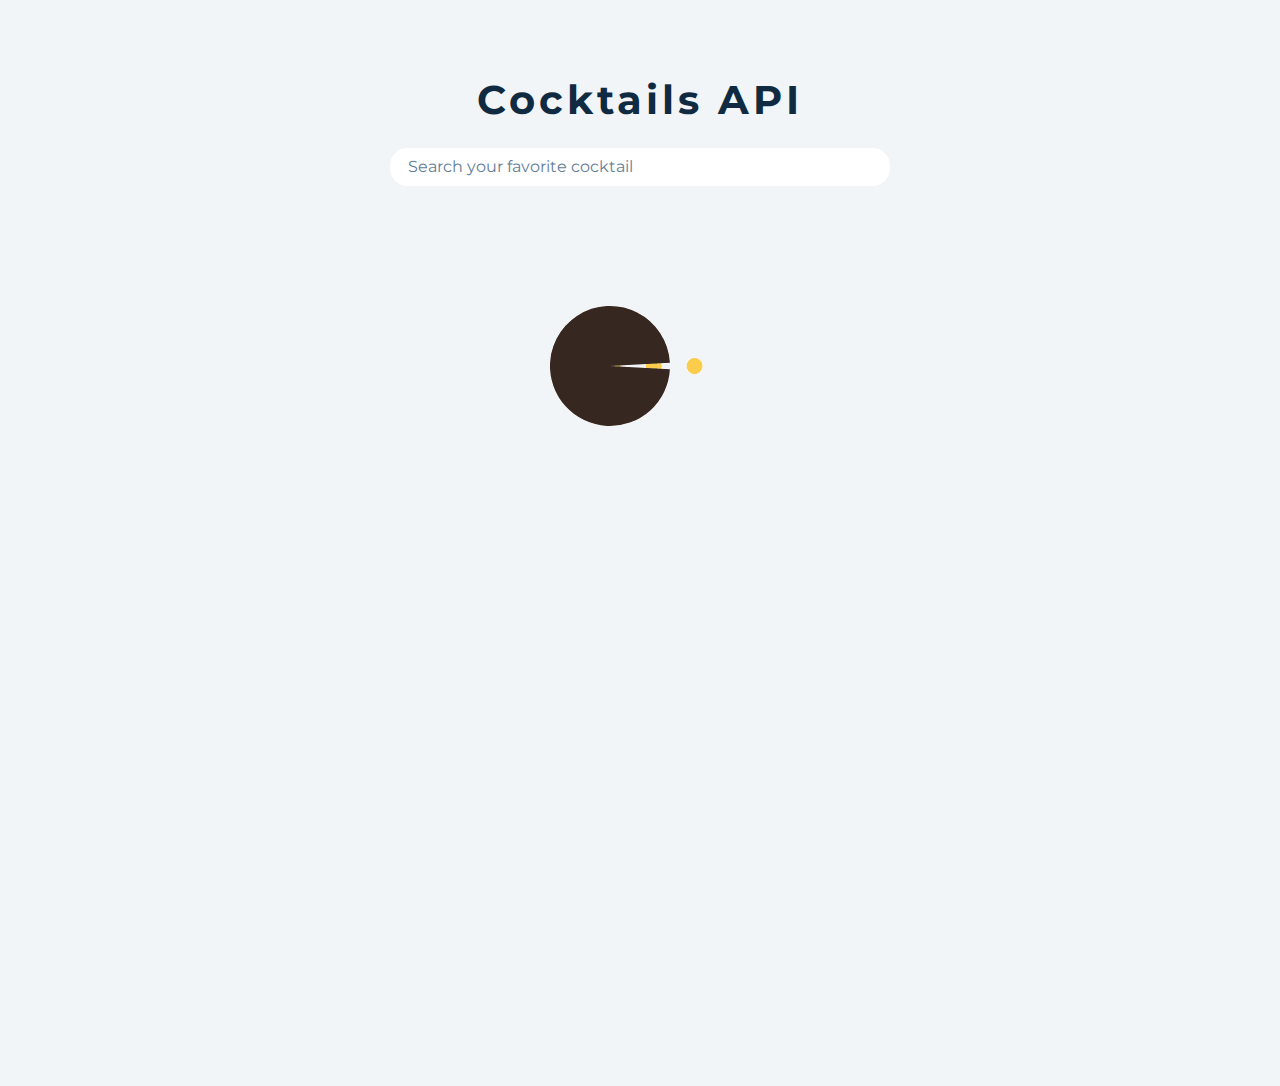
<file: JS - Cocktails/index.html>
<!DOCTYPE html>
<html lang="en">
  <head>
    <meta charset="UTF-8" />
    <meta name="viewport" content="width=device-width, initial-scale=1.0" />
    <title>Cocktails</title>

    <!-- font-awesome -->
    <link
      rel="stylesheet"
      href="https://cdnjs.cloudflare.com/ajax/libs/font-awesome/5.14.0/css/all.min.css"
    />

    <!-- css -->
    <link rel="stylesheet" href="./styles.css" />
  </head>

  <body>
    <form class="search-form">
      <h2>cocktails API</h2>
      <input
        type="text"
        placeholder="Search your favorite cocktail"
        name="drink"
      />
    </form>

    <section class="section cocktails">
      <article class="loading">
        <img src="./loading.gif" alt="loading " />
      </article>

      <h2 class="title"></h2>

      <div class="section-center"></div>
    </section>

    <!-- javascript -->
    <script type="module" src="./app.js"></script>
  </body>
</html>
</file>
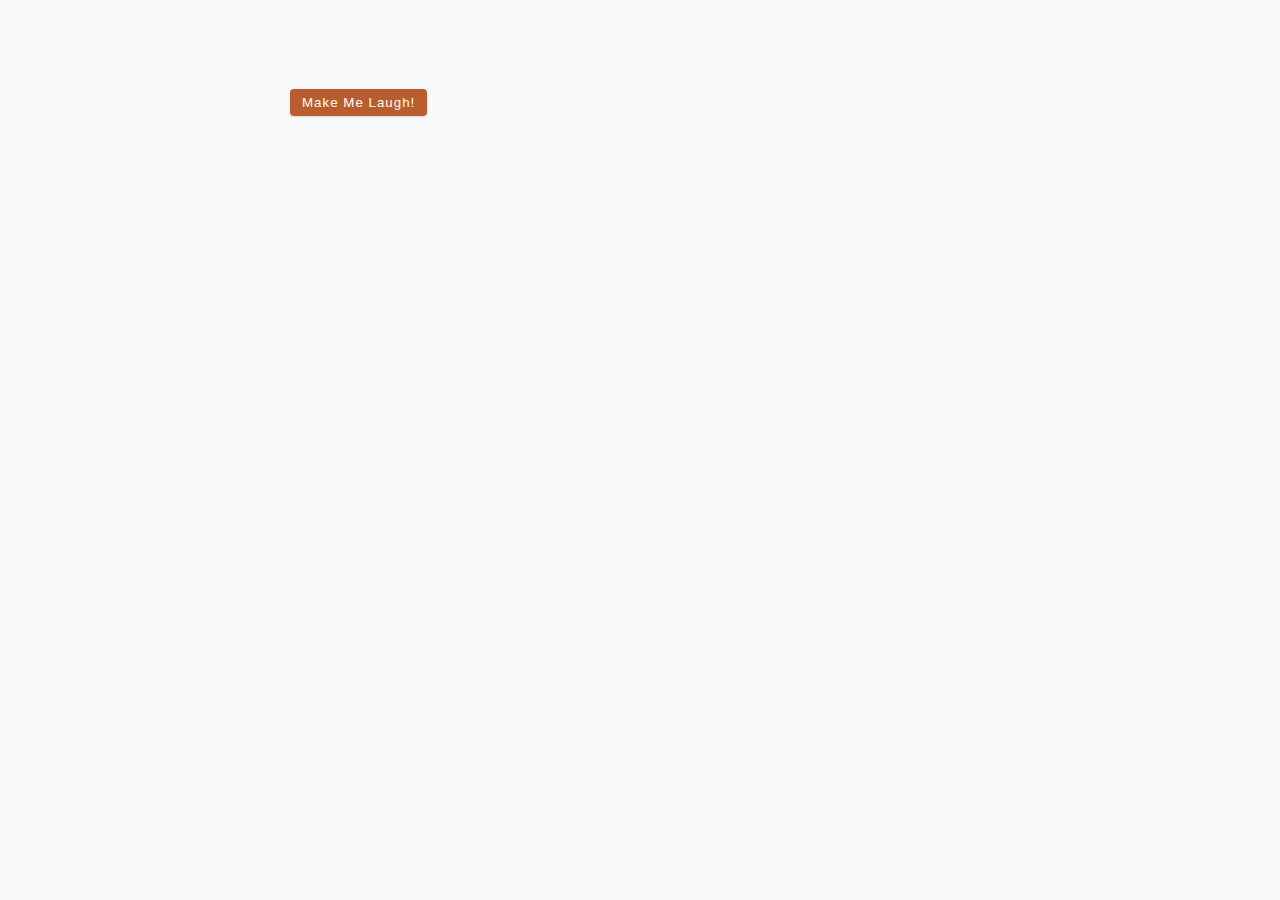
<file: JS - Random Joke/index.html>
<!DOCTYPE html>
<html lang="en">
  <head>
    <meta charset="UTF-8" />
    <meta http-equiv="X-UA-Compatible" content="IE=edge" />
    <meta name="viewport" content="width=device-width, initial-scale=1.0" />
    <title>Dad Jokes Project</title>

    <!-- styles -->
    <link rel="stylesheet" href="./styles.css" />
  </head>

  <body>
    <main>
      <div class="container">
        <button class="btn" type="button">make me laugh!</button>
        <p class="content"></p>
      </div>
    </main>

    <!-- javascript -->
    <script src="./app.js"></script>
  </body>
</html>
</file>
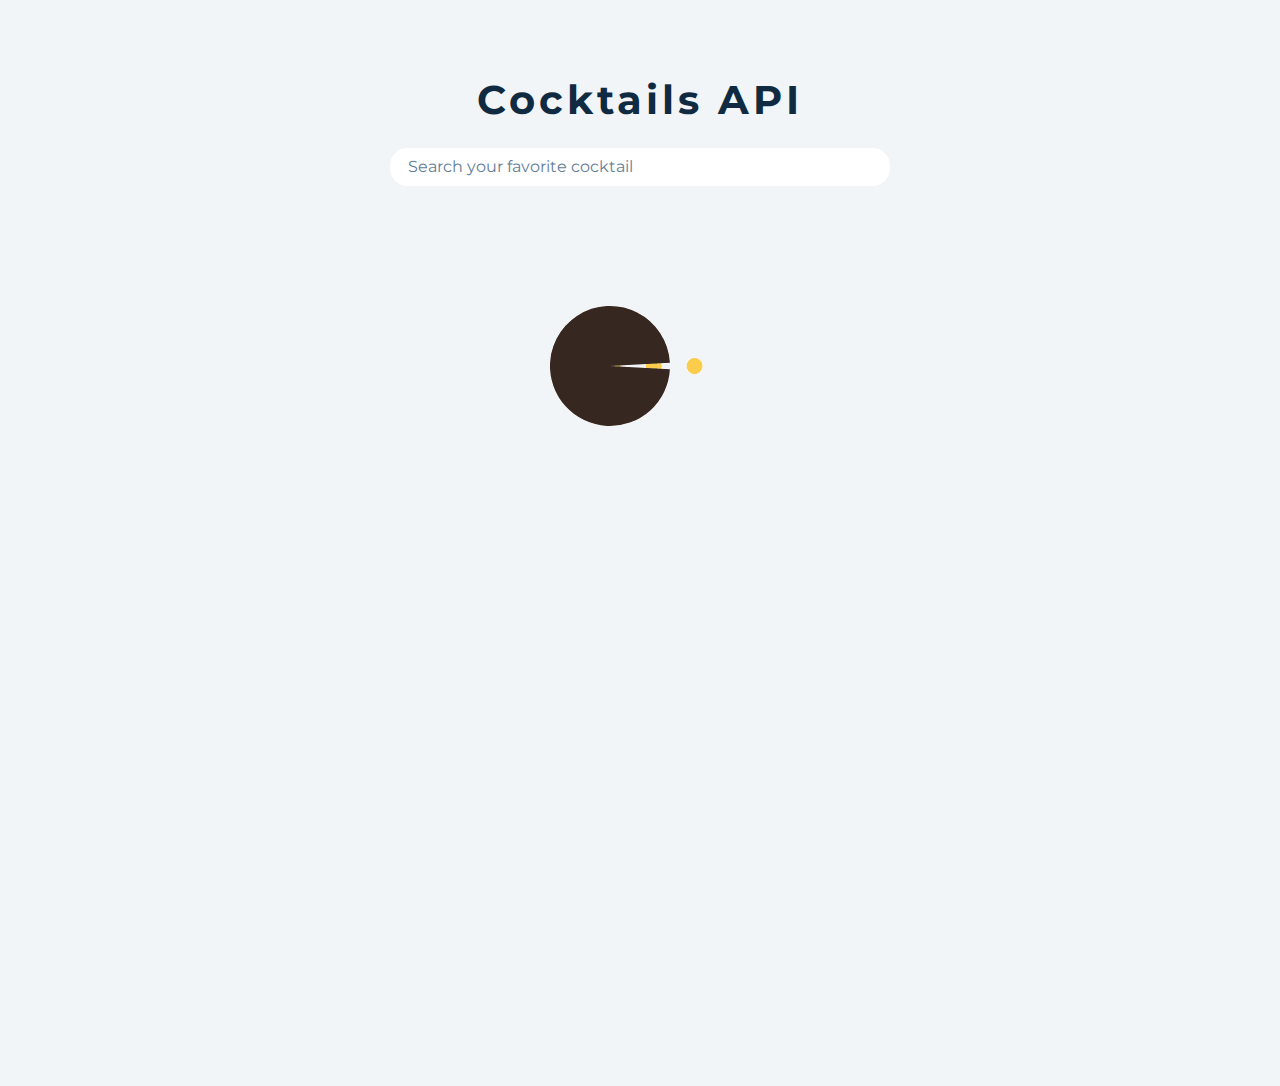
<file: JS - Cocktails/drink.html>
<!DOCTYPE html>
<html lang="en">
  <head>
    <meta charset="UTF-8" />
    <meta name="viewport" content="width=device-width, initial-scale=1.0" />
    <title>Single Cocktail</title>

    <!-- font-awesome -->
    <link
      rel="stylesheet"
      href="https://cdnjs.cloudflare.com/ajax/libs/font-awesome/5.14.0/css/all.min.css"
    />

    <!-- css -->
    <link rel="stylesheet" href="./styles.css" />
  </head>

  <body>
    <section class="loading">
      <img src="./loading.gif" alt="loading" />
    </section>

    <section class="single-drink">
      <img src="./cocktail.jpg" class="drink-img" alt="drink image" />

      <article class="drink-info">
        <h2 class="drink-name"></h2>
        <p class="drink-desc"></p>
        <ul class="drink-ingredients"></ul>

        <a href="index.html" class="btn">all cocktails</a>
      </article>
    </section>

    <!-- javascript -->
    <script type="module" src="./singleDrink.js"></script>
  </body>
</html>
</file>
<file: JS - Cocktails/styles.css>
/*
=============== 
Fonts
===============
*/
@import url("https://fonts.googleapis.com/css2?family=Montserrat:wght@300;400;500;600;700&display=swap");

/*
=============== 
Variables
===============
*/

:root {
  /* dark shades of primary color*/
  --clr-primary-1: hsl(205, 86%, 17%);
  --clr-primary-2: hsl(205, 77%, 27%);
  --clr-primary-3: hsl(205, 72%, 37%);
  --clr-primary-4: hsl(205, 63%, 48%);
  /* primary/main color */
  --clr-primary-5: #49a6e9;
  /* lighter shades of primary color */
  --clr-primary-6: hsl(205, 89%, 70%);
  --clr-primary-7: hsl(205, 90%, 76%);
  --clr-primary-8: hsl(205, 86%, 81%);
  --clr-primary-9: hsl(205, 90%, 88%);
  --clr-primary-10: hsl(205, 100%, 96%);
  /* darkest grey - used for headings */
  --clr-grey-1: hsl(209, 61%, 16%);
  --clr-grey-2: hsl(211, 39%, 23%);
  --clr-grey-3: hsl(209, 34%, 30%);
  --clr-grey-4: hsl(209, 28%, 39%);
  /* grey used for paragraphs */
  --clr-grey-5: hsl(210, 22%, 49%);
  --clr-grey-6: hsl(209, 23%, 60%);
  --clr-grey-7: hsl(211, 27%, 70%);
  --clr-grey-8: hsl(210, 31%, 80%);
  --clr-grey-9: hsl(212, 33%, 89%);
  --clr-grey-10: hsl(210, 36%, 96%);
  --clr-white: #fff;
  --clr-red-dark: hsl(360, 67%, 44%);
  --clr-red-light: hsl(360, 71%, 66%);
  --clr-green-dark: hsl(125, 67%, 44%);
  --clr-green-light: hsl(125, 71%, 66%);
  --clr-black: #222;
  --ff-primary: "Montserrat", sans-serif;
  --ff-secondary: "Montserrat", sans-serif;
  --transition: all 0.3s linear;
  --spacing: 0.25rem;
  --radius: 1.1rem;
  --light-shadow: 0 5px 15px rgba(0, 0, 0, 0.1);
  --dark-shadow: 0 5px 15px rgba(0, 0, 0, 0.2);
  --max-width: 1170px;
  --fixed-width: 620px;
}
/*
=============== 
Global Styles
===============
*/

*,
::after,
::before {
  margin: 0;
  padding: 0;
  box-sizing: border-box;
}
body {
  font-family: var(--ff-secondary);
  background: var(--clr-grey-10);
  color: var(--clr-grey-1);
  line-height: 1.5;
  font-size: 0.875rem;
}
ul {
  list-style-type: none;
}
a {
  text-decoration: none;
}

h1,
h2,
h3,
h4 {
  letter-spacing: var(--spacing);
  text-transform: capitalize;
  line-height: 1.25;
  margin-bottom: 0.75rem;
  font-family: var(--ff-primary);
}
h1 {
  font-size: 3rem;
}
h2 {
  font-size: 2rem;
}
h3 {
  font-size: 1.25rem;
}
h4 {
  font-size: 0.875rem;
}
p {
  margin-bottom: 1.25rem;
  color: var(--clr-grey-5);
}
@media screen and (min-width: 800px) {
  h1 {
    font-size: 4rem;
  }
  h2 {
    font-size: 2.5rem;
  }
  h3 {
    font-size: 1.75rem;
  }
  h4 {
    font-size: 1rem;
  }
  body {
    font-size: 1rem;
  }
  h1,
  h2,
  h3,
  h4 {
    line-height: 1;
  }
}
/*  global classes */

.btn {
  text-transform: uppercase;
  background: var(--clr-primary-5);
  color: var(--clr-white);
  padding: 0.375rem 0.75rem;
  letter-spacing: var(--spacing);
  display: block;
  transition: var(--transition);
  font-size: 0.875rem;
  border: 2px solid var(--clr-primary-5);
  cursor: pointer;
  box-shadow: 0 1px 3px rgba(0, 0, 0, 0.2);
  border-radius: var(--radius);
}
.btn:hover {
  color: var(--clr-primary-5);
  background: var(--clr-primary-1);
  border-color: var(--clr-primary-1);
}
/* section */
.section {
  padding: 5rem 0;
}

.section-center {
  width: 85vw;
  margin: 0 auto;
  max-width: 1170px;
}
@media screen and (min-width: 576px) {
  .section-center {
    display: grid;
    grid-template-columns: repeat(auto-fill, minmax(300px, 1fr));
    column-gap: 4rem;
  }
}
@media screen and (min-width: 992px) {
  .section-center {
    width: 95vw;
  }
}
/* loading */
.loading {
  min-height: 100vh;
  display: grid;
  justify-content: center;
  position: absolute;
  top: 0;
  left: 0;
  width: 100%;
  height: 100%;
  background: var(--clr-grey-10);
  padding-top: 5rem;
  z-index: 999;
}

.hide-loading {
  display: none;
}

/* search form */
.search-form {
  text-align: center;
  padding-top: 5rem;
  width: 85vw;
  max-width: 500px;
  margin: 0 auto;
}

input {
  width: 100%;
  font-size: 1rem;
  border-color: transparent;
  margin-top: 1rem;
  padding: 0.5rem 1rem;
}
input {
  border-radius: var(--radius);
}
input::placeholder {
  font-family: var(--ff-primary);
  /* text-transform: capitalize; */
  color: var(--clr-grey-5);
}

/* cocktails */
.cocktails {
  position: relative;
}
.title {
  font-size: 2rem;
  text-align: center;
}

.cocktail {
  background: var(--clr-white);
  border-radius: var(--radius);
  box-shadow: var(--light-shadow);
  transition: var(--transition);
  margin-bottom: 3rem;
  position: relative;
}
.cocktail:hover {
  box-shadow: var(--dark-shadow);
  transform: scale(1.005);
}
.cocktail img {
  width: 100%;
  display: block;
  border-radius: var(--radius);
  border: 10px solid var(--clr-white);
  transition: var(--transition);
  height: 268px;
  object-fit: cover;
}
.cocktail:hover img {
  filter: blur(2px) grayscale(50%);
}
.cocktail h3 {
  position: absolute;
  bottom: -1rem;
  right: -1rem;
  background: var(--clr-black);
  color: var(--clr-white);
  padding: 1rem 1.5rem;
  text-align: center;
  margin-bottom: 0;
  text-transform: uppercase;
  font-family: var(--ff-primary);
  font-size: 2rem;
  border-radius: var(--radius);
}

/* single cocktail */
.single-drink {
  width: 85vw;
  max-width: var(--max-width);
  margin: 0 auto;
  margin-top: 4rem;
}
.drink-img {
  width: 100%;
  height: 400px;
  object-fit: cover;
  display: block;
  border: 10px solid var(--clr-white);
  border-radius: var(--radius);
}
@media screen and (min-width: 992px) {
  .single-drink {
    display: grid;
    grid-template-columns: 1fr 1fr;
    column-gap: 3rem;
  }
}
.drink-info {
  padding-top: 2rem;
  padding-bottom: 2rem;
}

.drink-ingredients .far {
  margin-right: 1rem;
}

.single-drink .btn {
  font-family: var(--ff-primary);
  display: inline-block;
  margin-top: 2rem;
}
</file>
<file: JS - Random Joke/styles.css>
*,
::after,
::before {
  box-sizing: border-box;
}

:root {
  --primary-100: hsl(21, 94%, 87%);
  --primary-200: hsl(21, 80%, 74%);
  --primary-300: hsl(21, 65%, 59%);
  --primary-400: hsl(21, 57%, 50%);
  /* primary/main color */
  --primary-500: hsl(21, 62%, 45%);
  --primary-600: hsl(21, 77%, 34%);
  --primary-700: hsl(21, 81%, 29%);
  --primary-800: hsl(21, 84%, 25%);
  --primary-900: hsl(21, 91%, 17%);

  /* grey */
  --grey-50: #f8fafc;
  --grey-100: #f1f5f9;
  --grey-200: #e2e8f0;
  --grey-300: #cbd5e1;
  --grey-400: #94a3b8;
  --grey-500: #64748b;
  --grey-600: #475569;
  --grey-700: #334155;
  --grey-800: #1e293b;
  --grey-900: #0f172a;
  /* rest of the colors */
  --black: #222;
  --white: #fff;
  --red-light: #f8d7da;
  --red-dark: #842029;
  --green-light: #d1e7dd;
  --green-dark: #0f5132;

  --smallText: 0.7em;
  /* rest of the vars */
  --backgroundColor: var(--grey-50);
  --textColor: var(--grey-900);
  --borderRadius: 0.25rem;
  --letterSpacing: 1px;
  --transition: 0.3s ease-in-out all;
  --max-width: 1120px;
  --fixed-width: 600px;
  --fluid-width: 90vw;
  /* box shadow*/
  --shadow-1: 0 1px 3px 0 rgba(0, 0, 0, 0.1), 0 1px 2px 0 rgba(0, 0, 0, 0.06);
  --shadow-2: 0 4px 6px -1px rgba(0, 0, 0, 0.1),
    0 2px 4px -1px rgba(0, 0, 0, 0.06);
  --shadow-3: 0 10px 15px -3px rgba(0, 0, 0, 0.1),
    0 4px 6px -2px rgba(0, 0, 0, 0.05);
  --shadow-4: 0 20px 25px -5px rgba(0, 0, 0, 0.1),
    0 10px 10px -5px rgba(0, 0, 0, 0.04);
}

body {
  background: var(--backgroundColor);
  font-family: -apple-system, BlinkMacSystemFont, 'Segoe UI', Roboto, Oxygen,
    Ubuntu, Cantarell, 'Open Sans', 'Helvetica Neue', sans-serif;
  font-weight: 400;
  line-height: 1.75;
  color: var(--textColor);
}

p {
  margin-bottom: 1.5rem;
  max-width: 40em;
}

h1,
h2,
h3,
h4,
h5 {
  margin: 0;
  margin-bottom: 1.38rem;
  font-family: var(--headingFont);
  font-weight: 400;
  line-height: 1.3;
  text-transform: capitalize;
  letter-spacing: var(--letterSpacing);
}

h1 {
  margin-top: 0;
  font-size: 3.052rem;
}

h2 {
  font-size: 2.441rem;
}

h3 {
  font-size: 1.953rem;
}

h4 {
  font-size: 1.563rem;
}

h5 {
  font-size: 1.25rem;
}

small,
.text-small {
  font-size: var(--smallText);
}

a {
  text-decoration: none;
}
ul {
  list-style-type: none;
  padding: 0;
}

.img {
  width: 100%;
  display: block;
  object-fit: cover;
}
.btn {
  cursor: pointer;
  color: var(--white);
  background: var(--primary-500);
  border: transparent;
  border-radius: var(--borderRadius);
  letter-spacing: var(--letterSpacing);
  padding: 0.375rem 0.75rem;
  box-shadow: var(--shadow-1);
  transition: var(--transition);
  text-transform: capitalize;
  display: inline-block;
}
.btn:hover {
  background: var(--primary-700);
  box-shadow: var(--shadow-3);
}
/*
=============== 
Jokes
===============
*/

.container {
  width: 90vw;
  max-width: 700px;
  margin: 0 auto;
  padding-top: 5rem;
}

.result {
  font-size: 1.5rem;
}
</file>
